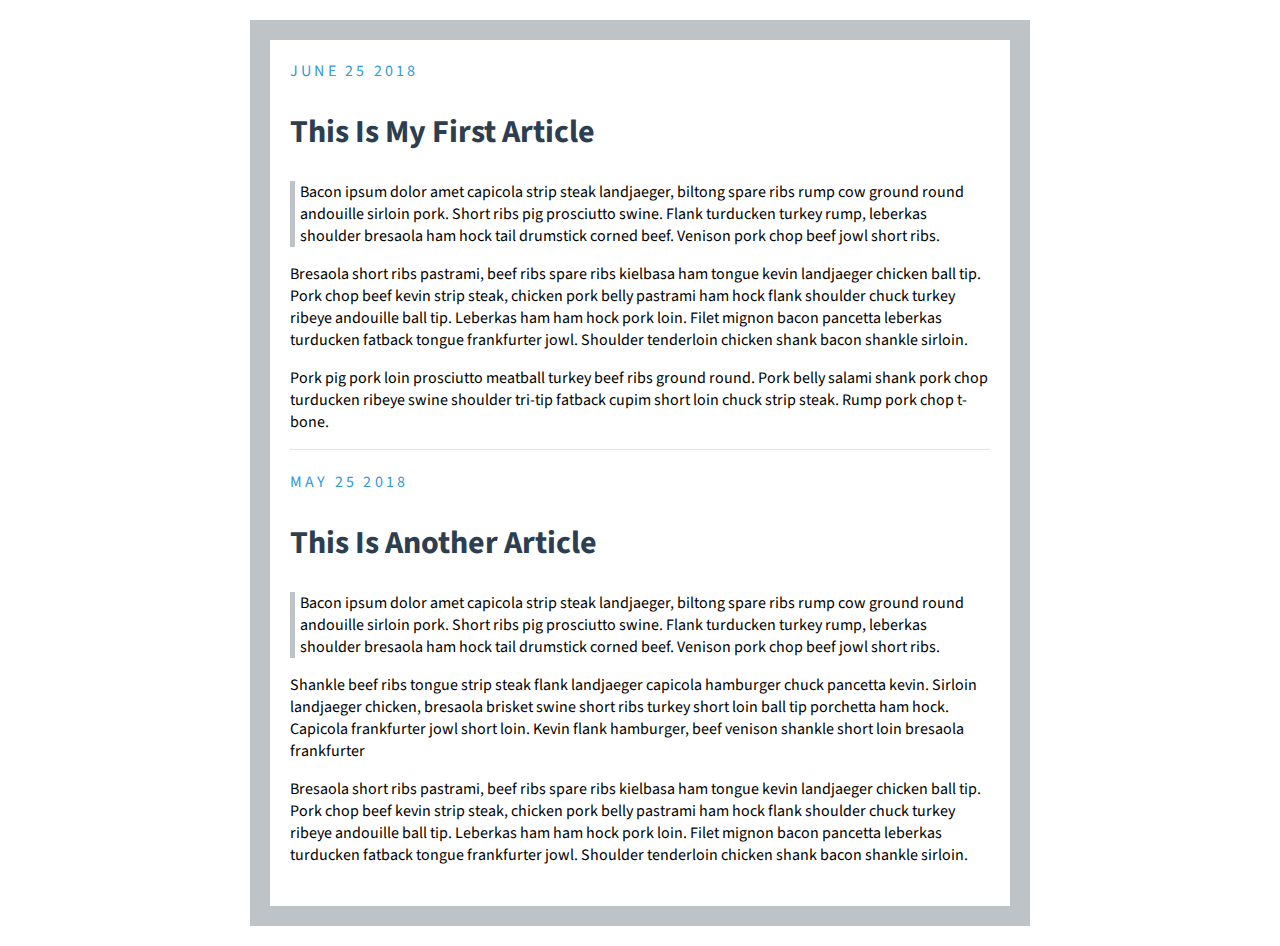
<file: blog/blog.html>
<!DOCTYPE html>
<html>
<head>
	<title>My Blog</title>
	<link rel="stylesheet" type="text/css" href="blog.css">
</head>
<body>

<link href='http://fonts.googleapis.com/css?family=Source+Sans+Pro:400,700,400italic|Source+Code+Pro:400,700' rel='stylesheet' type='text/css'>

<div class="post">
	 
	<div class="date">June 25 2018</div>
	<h2>This Is My First Article</h2>

	<p class="quote">
	Bacon ipsum dolor amet capicola strip steak landjaeger, biltong spare ribs rump cow ground round andouille sirloin pork. Short ribs pig prosciutto swine. Flank turducken turkey rump, leberkas shoulder bresaola ham hock tail drumstick corned beef. Venison pork chop beef jowl short ribs.
	</p>

	<p>Bresaola short ribs pastrami, beef ribs spare ribs kielbasa ham tongue kevin landjaeger chicken ball tip. Pork chop beef kevin strip steak, chicken pork belly pastrami ham hock flank shoulder chuck turkey ribeye andouille ball tip. Leberkas ham ham hock pork loin. Filet mignon bacon pancetta leberkas turducken fatback tongue frankfurter jowl. Shoulder tenderloin chicken shank bacon shankle sirloin.</p>

	<p>Pork pig pork loin prosciutto meatball turkey beef ribs ground round. Pork belly salami shank pork chop turducken ribeye swine shoulder tri-tip fatback cupim short loin chuck strip steak. Rump pork chop t-bone.</p>
	<hr>
</div>

<!-- <hr> -->

<div class="post">
	<div class="date">May 25 2018</div>
	<h2>This Is Another Article</h2>

	<p class="quote">
	Bacon ipsum dolor amet capicola strip steak landjaeger, biltong spare ribs rump cow ground round andouille sirloin pork. Short ribs pig prosciutto swine. Flank turducken turkey rump, leberkas shoulder bresaola ham hock tail drumstick corned beef. Venison pork chop beef jowl short ribs.
	</p>

	<p>Shankle beef ribs tongue strip steak flank landjaeger capicola hamburger chuck pancetta kevin. Sirloin landjaeger chicken, bresaola brisket swine short ribs turkey short loin ball tip porchetta ham hock. Capicola frankfurter jowl short loin. Kevin flank hamburger, beef venison shankle short loin bresaola frankfurter</p>

	<p>Bresaola short ribs pastrami, beef ribs spare ribs kielbasa ham tongue kevin landjaeger chicken ball tip. Pork chop beef kevin strip steak, chicken pork belly pastrami ham hock flank shoulder chuck turkey ribeye andouille ball tip. Leberkas ham ham hock pork loin. Filet mignon bacon pancetta leberkas turducken fatback tongue frankfurter jowl. Shoulder tenderloin chicken shank bacon shankle sirloin.</p>
</div>

</body>
</html>
</file>
<file: blog/blog.css>
@import url(https://fonts.googleapis.com/css?family=Source+Sans+Pro:400,700);

body {
  width: 80%;
  border: 20px solid #bdc3c7;
  font-family: 'Source Sans Pro', sans-serif;
  padding: 20px;
  margin: 20px auto;
  max-width: 700px;
}

.post {
  margin-bottom: 20px;
}

.date {
  color: #3498db;
  letter-spacing: 0.2rem;
  text-transform: uppercase;
}

.quote{
  border-left: 5px solid #bdc3c7;
  padding-left: 5px;
}

h2 {
  font-size: 2.0rem;
  font-weight: bold;
  color: #2c3e50;
}

hr{
    border: 0;
    height: 0;
    border-top: 1px solid rgba(0, 0, 0, 0.1);
    border-bottom: 1px solid rgba(255, 255, 255, 0.3);
}
</file>
